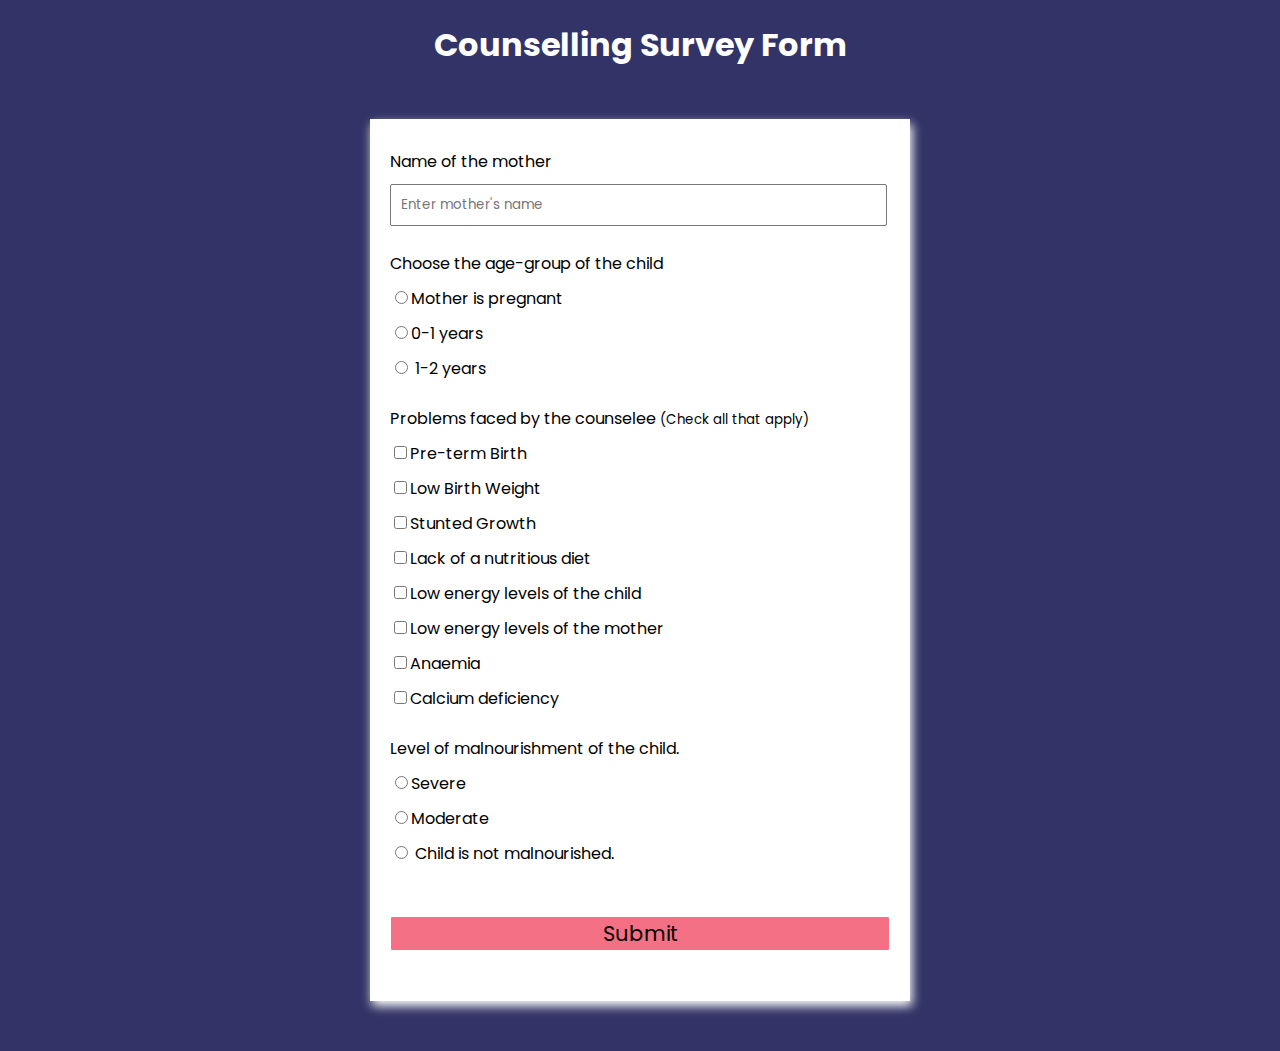
<file: details/index.html>
<!DOCTYPE html>
<html lang="en">

<head>
    <meta charset="UTF-8">
    <meta http-equiv="X-UA-Compatible" content="IE=edge">
    <meta name="viewport" content="width=device-width, initial-scale=1.0">
    <title>
        Counselling survey Form
    </title>

    <style>
        @import url("https://fonts.googleapis.com/css2?family=Poppins:wght@200;300;400;500;600;700;800&display=swap");

        body {
            background-color: #323366;
            font-family: "Poppins", sans-serif;
            text-align: center;
        }


        form {
            background-color: #fff;
            max-width: 500px;
            margin: 50px auto;
            padding: 30px 20px;
            box-shadow: 2px 5px 10px rgb(255, 255, 255);
        }


        .form-control {
            text-align: left;
            margin-bottom: 25px;
        }


        .form-control label {
            display: block;
            margin-bottom: 10px;
        }


        .form-control input,
        .form-control select,
        .form-control textarea {
            border: 1px solid #777;
            border-radius: 2px;
            font-family: inherit;
            padding: 10px;
            display: block;
            width: 95%;
        }


        .form-control input[type="radio"],
        .form-control input[type="checkbox"] {
            display: inline-block;
            width: auto;
        }


        button {
            background-color: #F47185;
            border: 1px solid #fff;
            border-radius: 2px;
            font-family: inherit;
            font-size: 21px;
            display: block;
            width: 100%;
            margin-top: 50px;
            margin-bottom: 20px;
        }

        button:hover {
            border: 2px solid #F47185;
            background-color: #fff;
        }
    </style>
</head>

<body>
    <h1 style="color:white;">Counselling Survey Form</h1>


    <form id="form">


        <div class="form-control">
            <label for="name" id="label-name">
                Name of the mother
            </label>


            <input type="text" id="name" placeholder="Enter mother's name" />
        </div>
        <div class="form-control">
            <label>
                Choose the age-group of the child
            </label>


            <label for="recommed-1">
                <input type="radio" id="recommed-1" name="recommed">Mother is pregnant</input>
            </label>
            <label for="recommed-2">
                <input type="radio" id="recommed-2" name="recommed">0-1 years </input>
            </label>
            <label for="recommed-3">
                <input type="radio" id="recommed-3" name="recommed"> 1-2 years</input>
            </label>
        </div>


        <div class="form-control">
            <label>Problems faced by the counselee
                <small>(Check all that apply)</small>
            </label>
            <label for="inp-1">
                <input type="checkbox" name="inp">Pre-term Birth</input></label>
            <label for="inp-2">
                <input type="checkbox" name="inp">Low Birth Weight</input></label>
            <label for="inp-3">
                <input type="checkbox" name="inp">Stunted Growth</input></label>
            <label for="inp-4">
                <input type="checkbox" name="inp">Lack of a nutritious diet</input></label>
            <label for="inp-5">
                <input type="checkbox" name="inp">Low energy levels of the child</input></label>
            <label for="inp-6">
                <input type="checkbox" name="inp">Low energy levels of the mother</input></label>
            <label for="inp-7">
                <input type="checkbox" name="inp">Anaemia</input></label>
            <label for="inp-7">
                <input type="checkbox" name="inp">Calcium deficiency</input></label>

        </div>
        <div class="form-control">
            <label>
                Level of malnourishment of the child.
            </label>

            <label for="recommed-1">
                <input type="radio" id="recommed-1" name="recommed">Severe</input>
            </label>
            <label for="recommed-2">
                <input type="radio" id="recommed-2" name="recommed">Moderate</input>
            </label>
            <label for="recommed-3">
                <input type="radio" id="recommed-3" name="recommed"> Child is not malnourished.</input>
            </label>
        </div>
        <button type="submit" value="submit">
            Submit
        </button>
    </form>
</body>

</html>
</file>
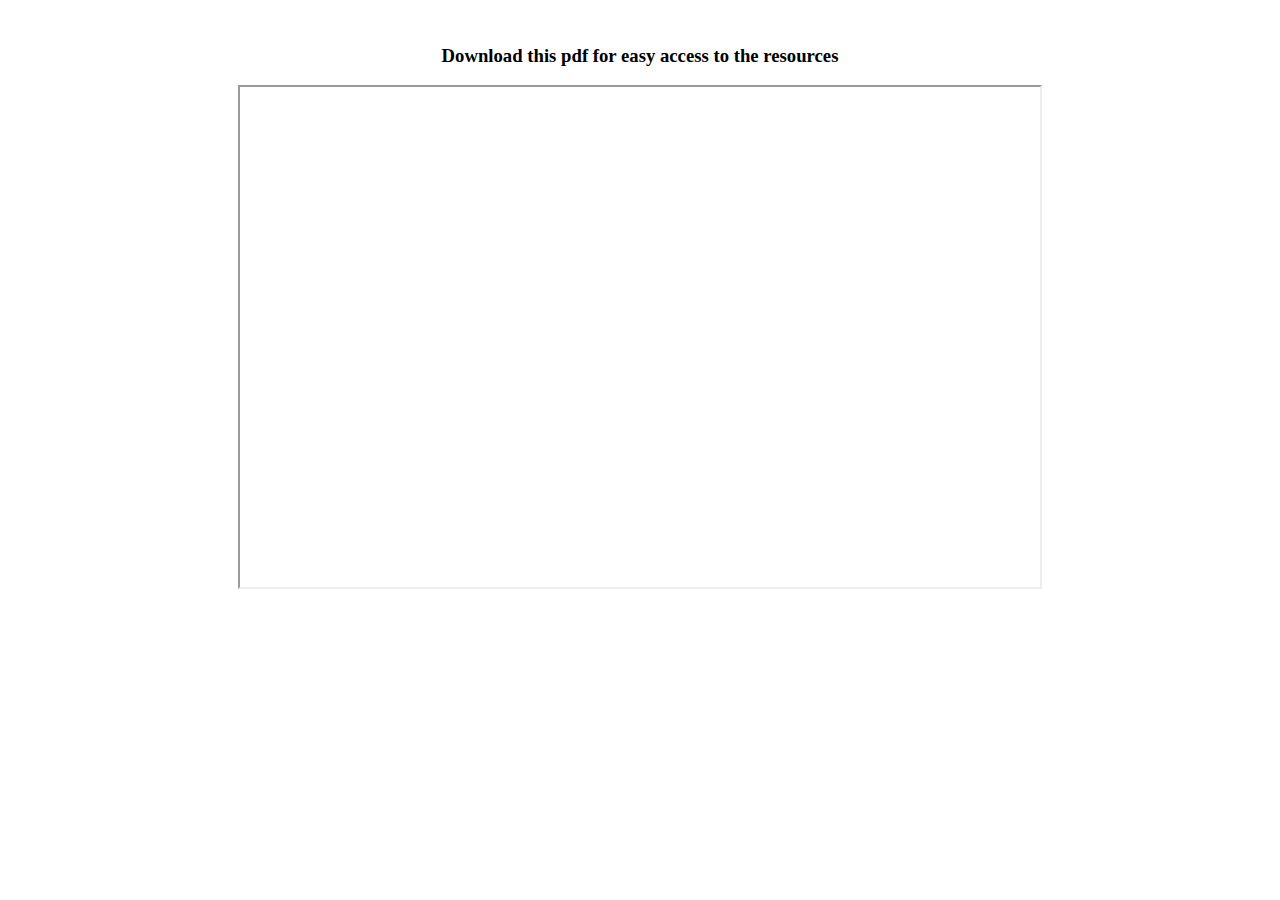
<file: home/counselling_resource.html>
<!DOCTYPE html>
<html>

<head>
</head>

<style>
    c1-1 {

        padding: 100px;
    }
</style>

<body>

    <r-c join class="full-height">
        <c1-2 r-c middle class="red">
            <c1-1>
                <center>
                    <h3>Download this pdf for easy access to the resources</h3>
                    <iframe src="./TheFunctioningofAnganwadiCentresandWorkers.pdf" width="800" height="500">
                    </iframe>
                </center>
            </c1-1>
        </c1-2>
      
    </r-c>

</body>

</html>
</file>
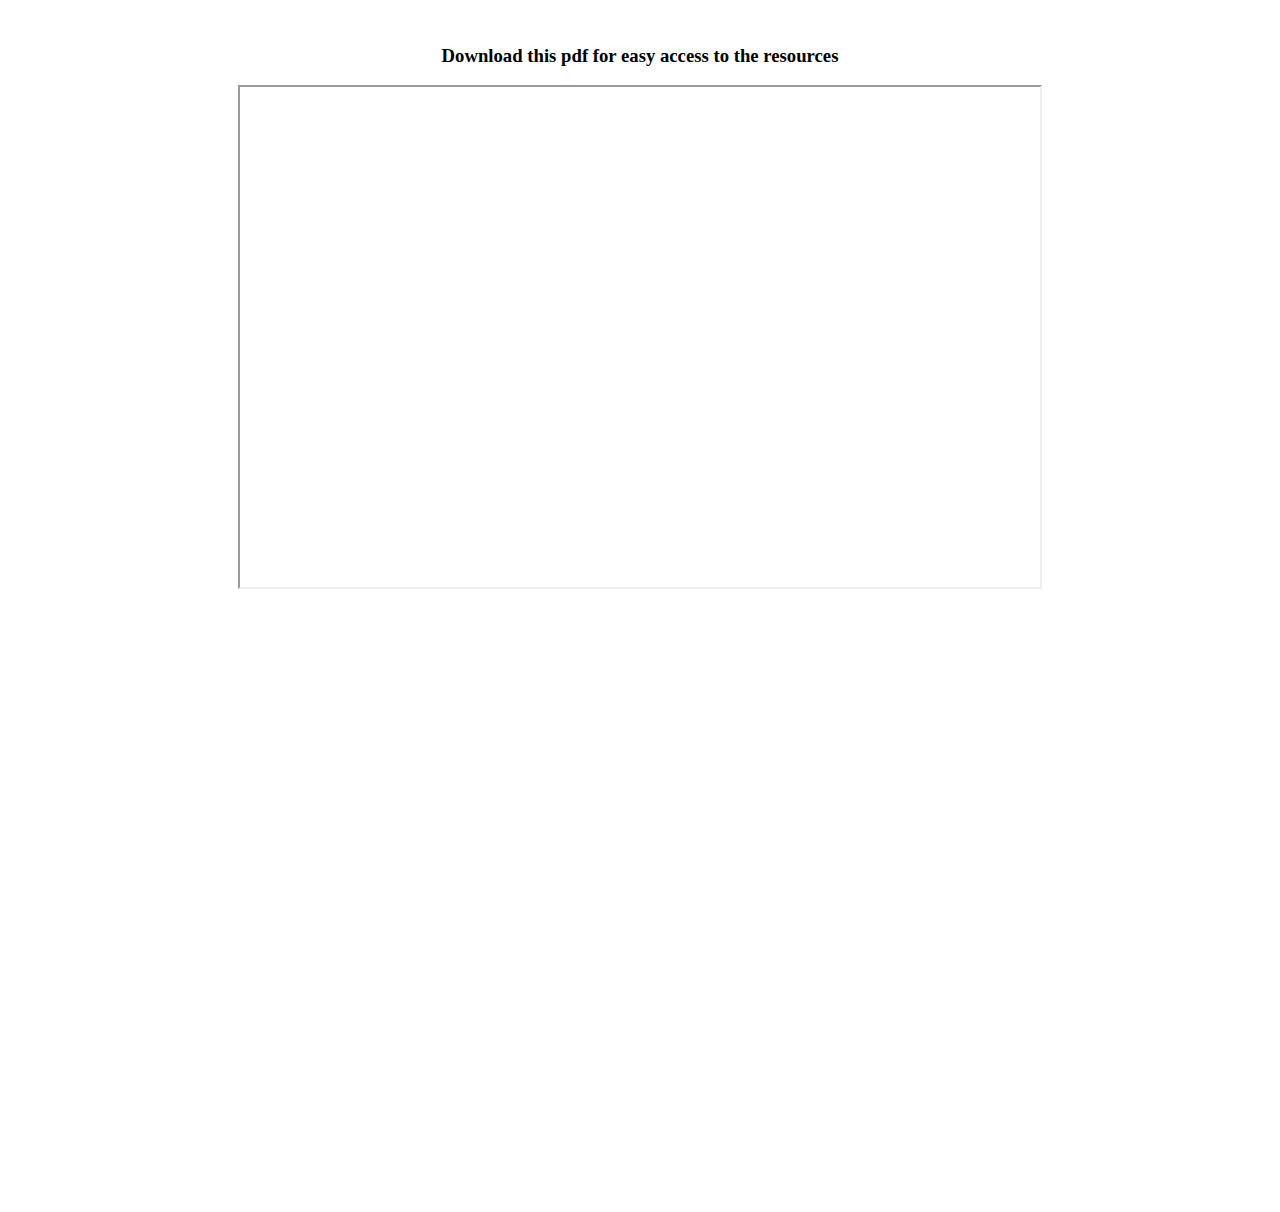
<file: home/resource.html>
<!DOCTYPE html>
<html>

<head>
</head>

<style>
    c1-1 {

        padding: 100px;
    }
</style>

<body>

    <r-c join class="full-height">
        <c1-2 r-c middle class="red">
            <c1-1>
                <center>
                    <h3>Download this pdf for easy access to the resources</h3>
                    <iframe src="./TheFunctioningofAnganwadiCentresandWorkers.pdf" width="800" height="500">
                    </iframe>
                </center>
            </c1-1>
        </c1-2>
        <c1-2 r-c middle class="orange">
            <c1-1>
                <center>
                    <iframe width="853" height="480" src="https://www.youtube.com/embed/sxbXMDVABak"
                        title="World Immunization Week: Putting the last child first" frameborder="0"
                        allow="accelerometer; autoplay; clipboard-write; encrypted-media; gyroscope; picture-in-picture"
                        allowfullscreen></iframe>
                </center>
            </c1-1>
        </c1-2>
    </r-c>

</body>

</html>
</file>
